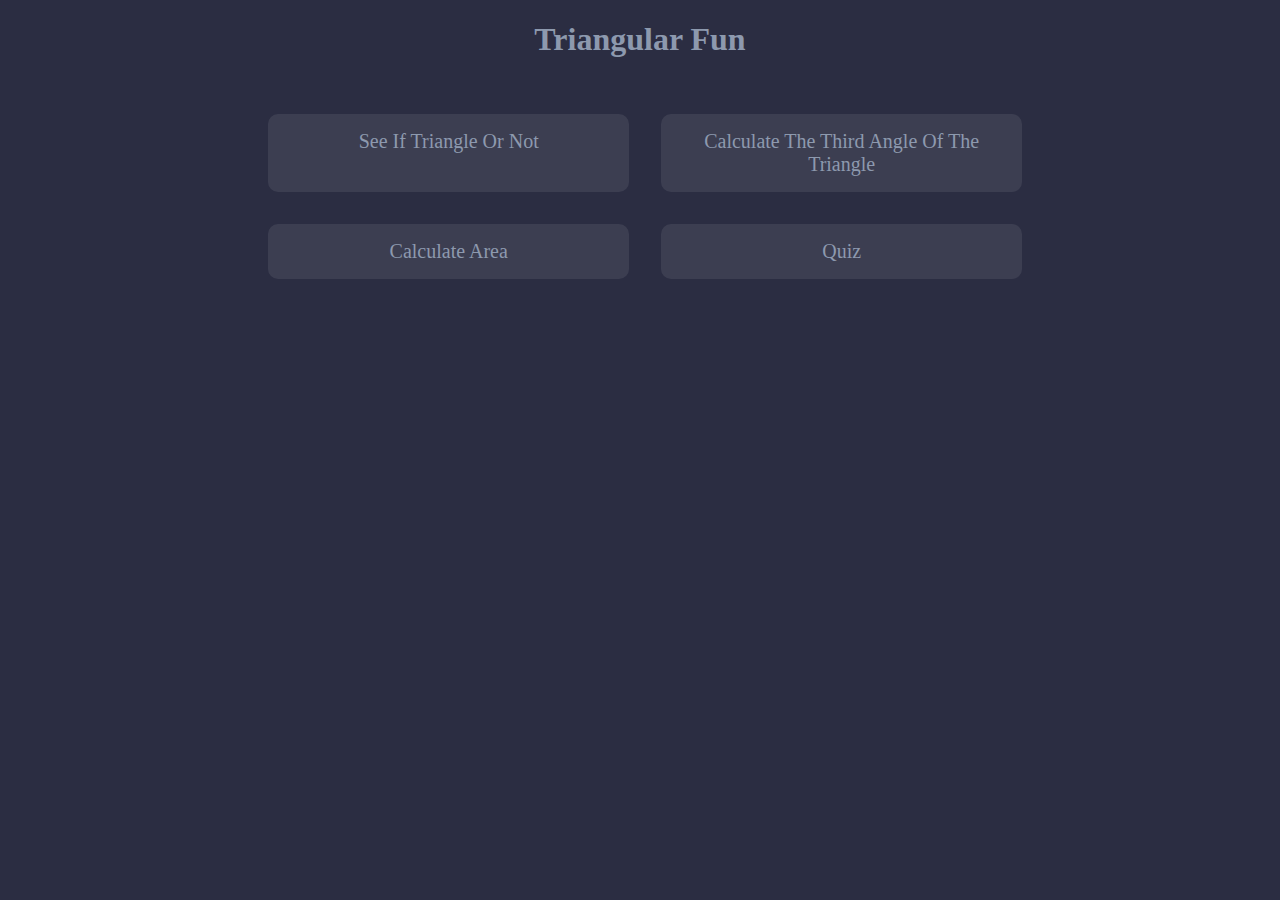
<file: index.html>
<!DOCTYPE html>
<html lang="en">
  <head>
    <meta charset="UTF-8" />
    <meta name="viewport" content="width=device-width, initial-scale=1.0" />
    <meta http-equiv="X-UA-Compatible" content="ie=edge" />
    <link rel="stylesheet" href="style.css" />
    <title>Triangular Fun</title>
  </head>
  <body>
    <h1>Triangular Fun</h1>
    <br />
    <div class="container">
      <div class="link-div">
        <a class="page-links" href="./SumOfAngles.html"
          >See If Triangle Or Not</a
        >
      </div>
      <div class="link-div">
        <a class="page-links" href="./FindTheThird.html"
          >Calculate The Third Angle Of The Triangle</a
        >
      </div>
      <div class="link-div">
        <a class="page-links" href="./calculate-area.html">Calculate Area</a>
      </div>
      <div class="link-div">
        <a class="page-links" href="./quiz.html">Quiz</a>
      </div>
    </div>
  </body>
</html>
</file>
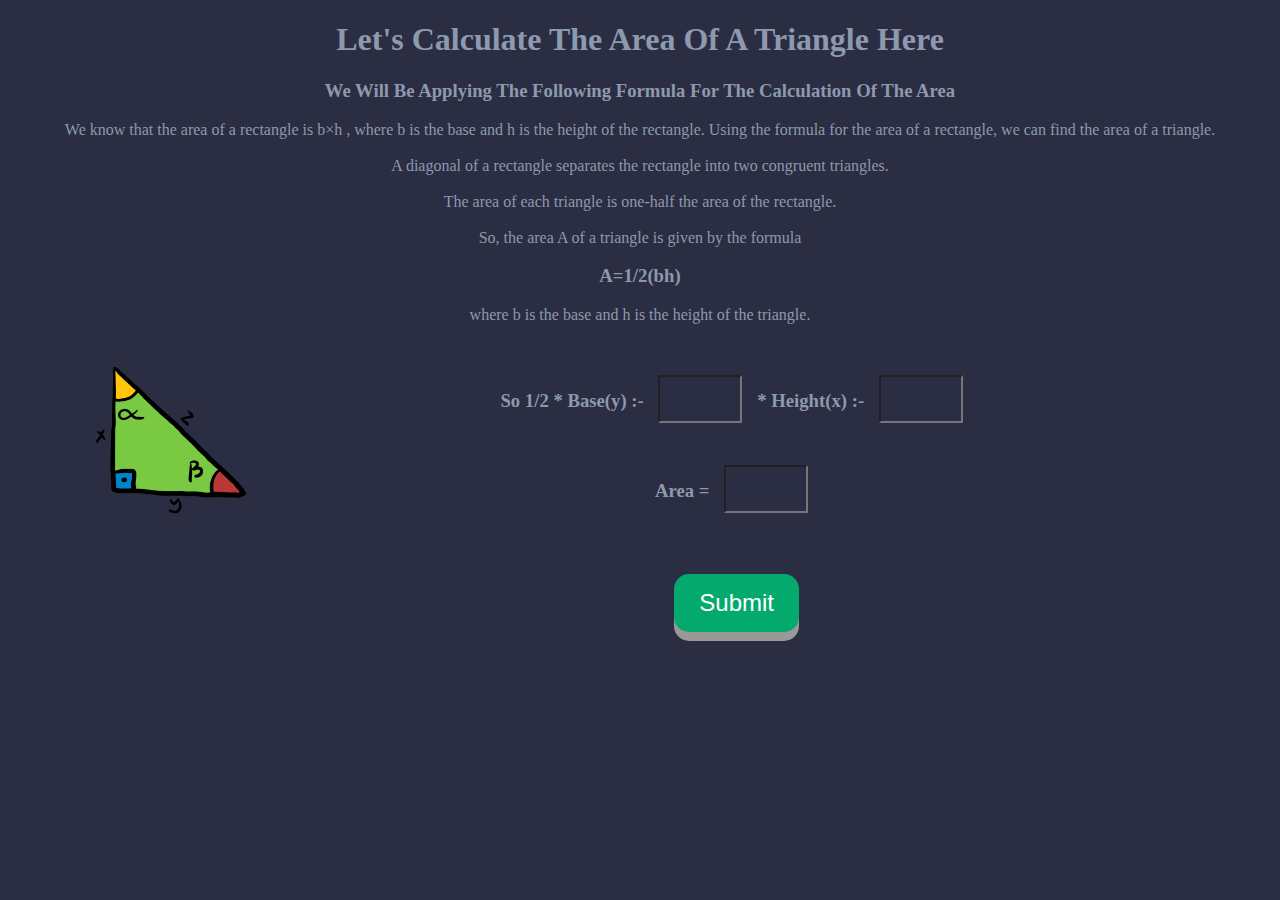
<file: calculate-area.html>
<!DOCTYPE html>
<html lang="en">

<head>
	<meta charset="UTF-8" />
	<meta name="viewport" content="width=device-width, initial-scale=1.0" />
	<meta http-equiv="X-UA-Compatible" content="ie=edge" />
	<link rel="stylesheet" href="style.css" />
	<title>Calculate Area Of Triangle</title>
</head>

<body>
	<h1>Let's Calculate The Area Of A Triangle Here</h1>
	<h3>
        We Will Be Applying The Following Formula For The Calculation Of The Area
    </h3>
	<!-- <div class="desc"> <img class="rectangle" src="./public/divide.png" alt="" /> -->
		<p> We know that the area of a rectangle is b×h , where b is the base and h is the height of the rectangle. Using the formula for the area of a rectangle, we can find the area of a triangle.
			<br />
			<br /> A diagonal of a rectangle separates the rectangle into two congruent triangles.
			<br />
			<br />The area of each triangle is one-half the area of the rectangle.
			<br />
			<br /> So, the area A of a triangle is given by the formula
			<h3>A=1/2(bh)</h3> where b is the base and h is the height of the triangle. </p>
	</div>
  <form id="form" class="calculateArea" style="width: 65%;margin-top: 0px;margin-left: 400px;">
    
    <img class="triangle-img" src="./public//right-triangle.png" alt="triangle-image" style="margin-right: 30%;right: 650px;">

    <h3 style="
         margin-top:5%;
         margin-right: 20%;
     ">
     So 1/2 * Base(y) :- 
     <input class="angle-input" id="base-input" type="number"> * Height(x) :-
     <input class="angle-input" id="height-input" type="number">
            <br>
            <br>
            Area = 
    <input class="angle-input" id="area-input" type="Number">
    </h3> 
    <button style=" margin-right: 20%;" class="btn-s" class="area-button" id="area-btn" type="submit">Submit</button>
  </form>
	<script src="./calculateArea.js
  "></script>
</body>

</html>
</file>
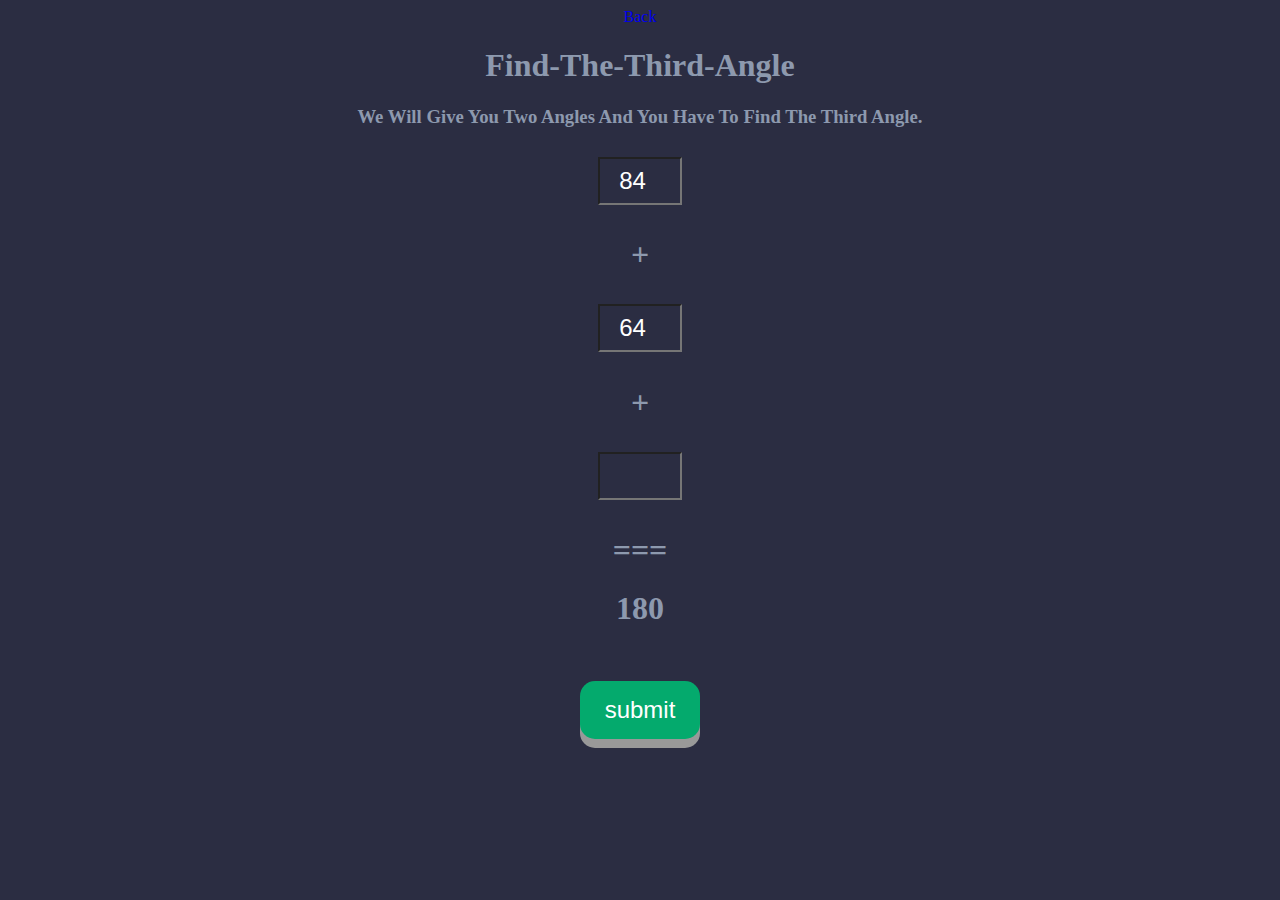
<file: FindTheThird.html>
<!DOCTYPE html>
<html lang="en">
  <head>
    <meta charset="UTF-8" />
    <meta name="viewport" content="width=device-width, initial-scale=1.0" />
    <meta http-equiv="X-UA-Compatible" content="ie=edge" />
    <link rel="stylesheet" href="style.css" />
    <title>Find-The-Third-Angle</title>
  </head>
  <body>
    <a href="./index.html">Back</a>
    <!-- <div>
      Icons made by
      <a href="https://www.freepik.com" title="Freepik">Freepik</a> from
      <a href="https://www.flaticon.com/" title="Flaticon">www.flaticon.com</a>
    </div> -->
    <h1>Find-The-Third-Angle</h1>
    <h3>We Will Give You Two Angles And You Have To Find The Third Angle.</h3>
    <form id="form2">
      <div class="input">
        <input type="number" class="angle-input" id="random-input" />
        <h1>+</h1>

        <input type="number" class="angle-input" id="random-input2" />
        <h1>+</h1>

        <input type="number" class="angle-input" id="input-third-angle" />
        <h1>===</h1>

        <h1>180</h1>
        <img class="check-icon" src="./public/check.png" alt="correct" />

        <img class="check-icon" src="./public/decline.png" alt="correct" />
      </div>

      <button class="btn-s" type="submit">submit</button>
    </form>
    <script src="./TheThird.js"></script>
  </body>
</html>
</file>
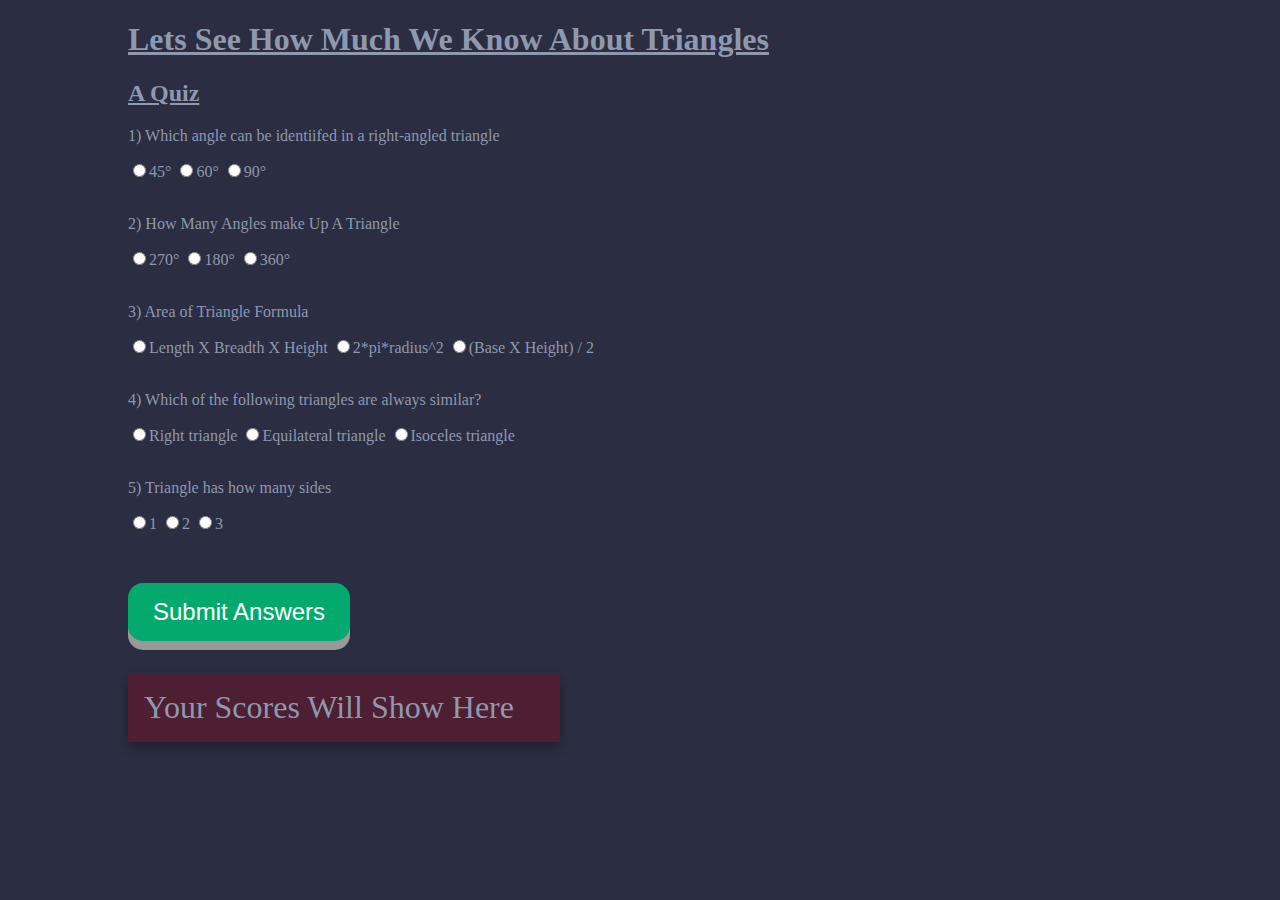
<file: quiz.html>
<!DOCTYPE html>
<html lang="en">
  <head>
    <meta charset="UTF-8" />
    <meta http-equiv="X-UA-Compatible" content="IE=edge" />
    <meta name="viewport" content="width=device-width, initial-scale=1.0" />
    <link rel="stylesheet" href="style.css" />
    <title>Triangle Quiz</title>
  </head>
  <body class="left-margin">
    <h1><u>Lets See How Much We Know About Triangles</u></h1>
    <h2><u>A Quiz</u></h2>
    <form id="form">
      <div class="quiz-container">
        <p>1) Which angle can be identiifed in a right-angled triangle</p>
        <label class="padding">
          <input type="radio" name="1st" id="1st" value="45°" />45°
          <input type="radio" name="1st" id="1st" value="60°" />60°
          <input type="radio" name="1st" id="1st" value="90°" />90°
        </label> <br><br>
        <p>2) How Many Angles make Up A Triangle</p>
        <label class="padding">
          <input type="radio" name="2nd" id="2nd" value="270°" />270°
          <input type="radio" name="2nd" id="2nd" value="180°" />180°
          <input type="radio" name="2nd" id="2nd" value="360°" />360°
        <br><br>
        <p>3) Area of Triangle Formula</p>
        <label class="padding">
          <input
            type="radio"
            name="3rd"
            id="3rd"
            value="Length X Breadth X Height"
          />Length X Breadth X Height
          <input
            type="radio"
            name="3rd"
            id="3rd"
            value="2*pi*radius^2"
          />2*pi*radius^2
          <input
            type="radio"
            name="3rd"
            id="3rd"
            value="(Base X Height) / 2"
          />(Base X Height) / 2
        <br><br>
        <p>4) Which of the following triangles are always similar?</p>
        <label class="padding">
          <input type="radio" name="4th" id="4th" value="Right triangle" />Right
          triangle
          <input
            type="radio"
            name="4th"
            id="4th"
            value="Equilateral triangle"
          />Equilateral triangle
          <input
            type="radio"
            name="4th"
            id="4th"
            value="Isoceles triangle"
          />Isoceles triangle
        <br><br>
        <p>5) Triangle has how many sides</p>
        <label class="padding">
          <input type="radio" name="5th" id="4th" value="1" />1
          <input type="radio" name="5th" id="4th" value="2" />2
          <input type="radio" name="5th" id="4th" value="3" />3
        <br><br>
      </div>
      <button class="btn-s" id="btn" type="submit">Submit Answers</button>
    </form>
    <div class="quiz-output">Your Scores Will Show Here</div>
    <script src="./quiz.js"></script>
  </body>
</html>
</file>
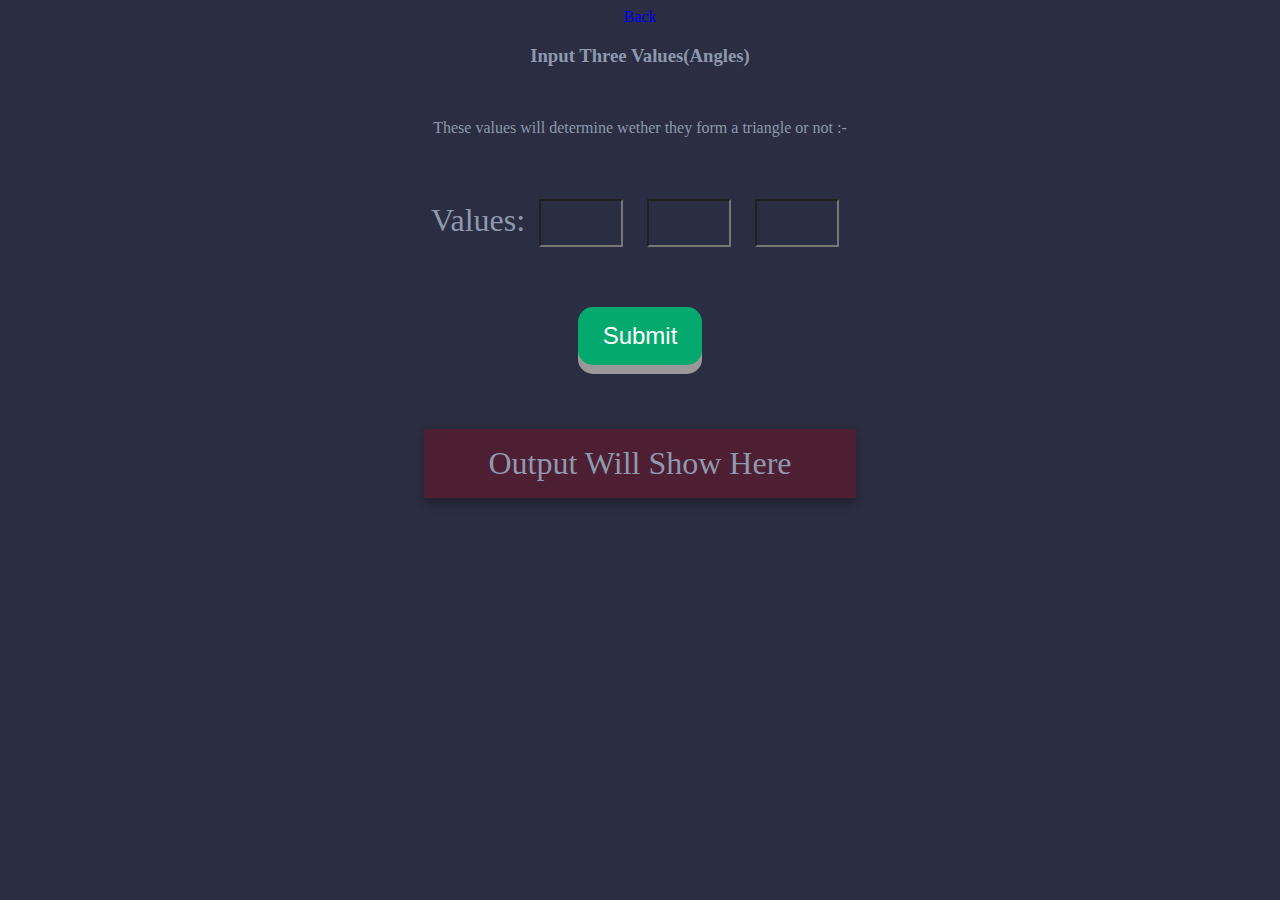
<file: SumOfAngles.html>
<!DOCTYPE html>
<html lang="en">
  <head>
    <meta charset="UTF-8" />
    <meta name="viewport" content="width=device-width, initial-scale=1.0" />
    <meta http-equiv="X-UA-Compatible" content="ie=edge" />
    <link rel="stylesheet" href="style.css" />

    <title>Sum Of Three Angles</title>
  </head>
  <body>
    <a href="./index.html">Back</a>
    <h3>Input Three Values(Angles)</h3>
    <br />
    <p>These values will determine wether they form a triangle or not :-</p>
    <br /><br />
    <form id="form">
      <label class="label" for="angle-input">Values:</label>
      <input
        class="angle-input"
        type="number"
        name="angle-input"
        id="angle-input"
      />
      <input
        class="angle-input"
        type="number"
        name="angle-input"
        id="angle-input"
      />
      <input
        class="angle-input"
        type="number"
        name="angle-input"
        id="angle-input"
      />
      <br />
      <br />
      <button class="btn-s" type="submit">Submit</button>
    </form>
    <div class="output">Output Will Show Here</div>
    <script src="app.js"></script>
  </body>
</html>
</file>
<file: style.css>
:root {
  /* CSS HEX */
  --space-cadet: #2b2d42ff;
  --manatee: #8d99aeff;
  --alice-blue: #edf2f4ff;
  --imperial-red: #ef233cff;
  --amaranth-red: rgba(128, 9, 29, 0.411);
}
a {
  text-decoration: none;
}
body {
  color: var(--manatee);
  background-color: var(--space-cadet);
  text-align: center;
}
.container {
  display: inline-flex;
  flex-flow: row;
  flex-wrap: wrap;
  margin-left: 13%;
}
.angle-input {
  width: 4rem;
  margin: 10px;
  padding: 0.5rem;
  background-color: var(--space-cadet);
  color: #fff;
  font-size: 1.5rem;
  text-align: center;
}
.label {
  font-size: 2rem;
}

.btn-s {
  padding: 15px 25px;
  font-size: 24px;
  text-align: center;
  cursor: pointer;
  outline: none;
  color: #fff;
  background-color: #04aa6d;
  border: none;
  border-radius: 15px;
  box-shadow: 0 9px #999;
  margin: 2rem auto 2rem;
}

.btn-s:hover {
  background-color: #3e8e41;
}

.btn-s:active {
  background-color: #3e8e41;
  box-shadow: 0 5px #666;
  transform: translateY(4px);
}
.output {
  margin: auto;
  margin-top: 2rem;
  background-color: var(--amaranth-red);
  width: 400px;
  padding: 1rem;
  font-size: 2rem;
  box-shadow: 0 5px 10px rgba(0, 0, 0, 0.3);
}
.page-links {
  font-size: 20px;
  color: var(--manatee);
}
.link-div {
  flex: 0 1 35%;
  padding: 1rem;
  background-color: rgba(255, 255, 255, 0.083);
  margin: 1rem;
  border-radius: 10px;
}
.check-icon {
  margin: 0 auto;
  text-align: center;
  height: auto;
  width: 30px;
  display: none;
}

.triangle-img {
  height: auto;
  width: 150px;
  margin-bottom: 20%;
  position: absolute;
  float: left;
}

.rectangle {
  height: auto;
  width: 200px;
}

.left-margin {
  text-align: left;
  margin-left: 10%;
}
.padding {
  margin-bottom: 2rem;
}
.quiz-output {
  background-color: var(--amaranth-red);
  width: 400px;
  padding: 1rem;
  font-size: 2rem;
  box-shadow: 0 5px 10px rgba(0, 0, 0, 0.3);
}
</file>
